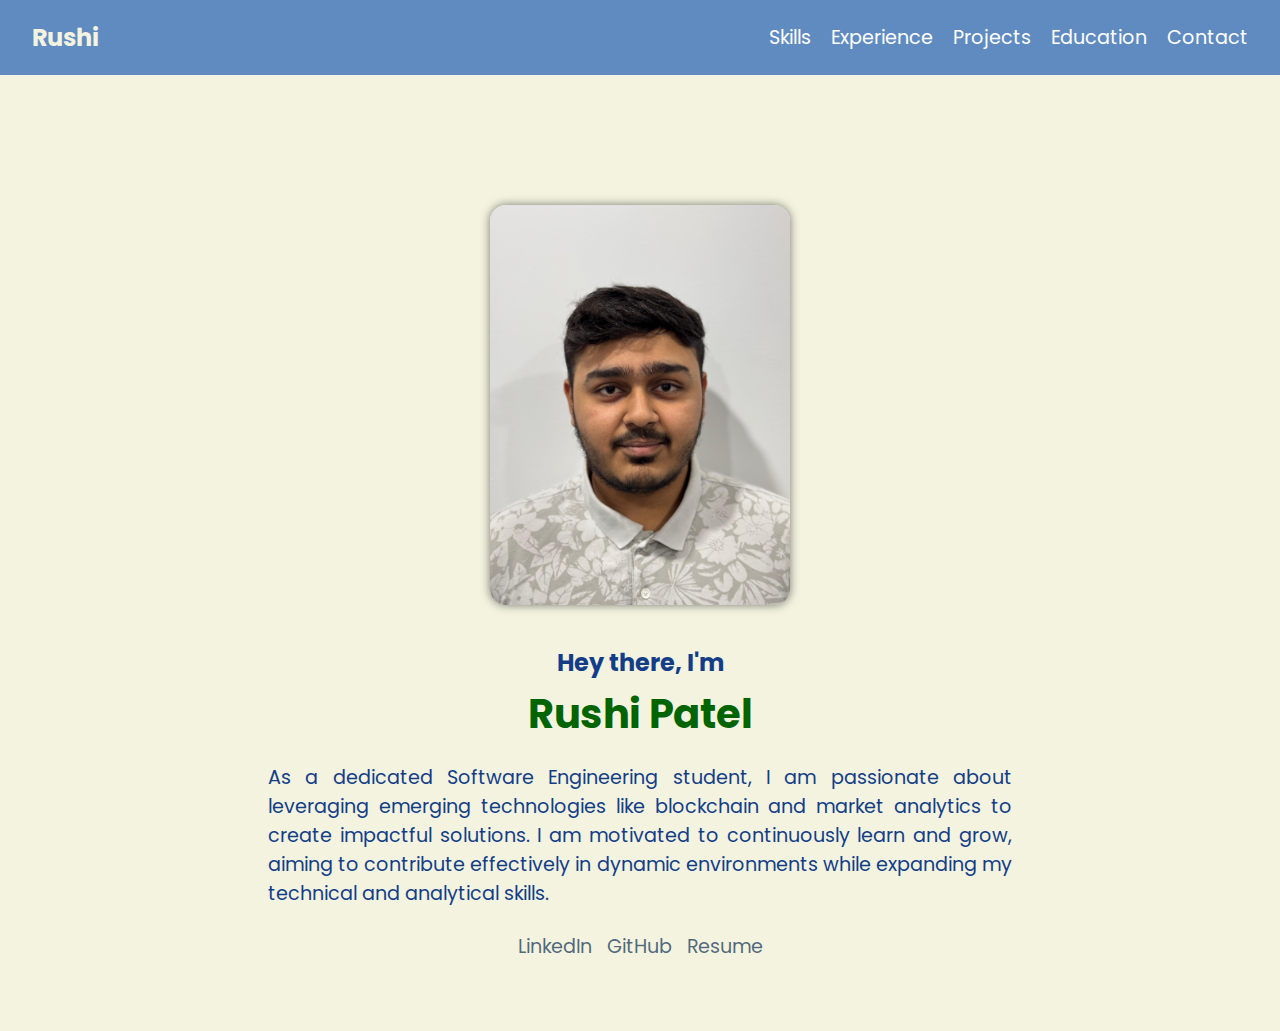
<file: Index.html>
<!DOCTYPE html>
<html lang="en">

<head>
    <meta charset="UTF-8">
    <meta name="viewport" content="width=device-width, initial-scale=1.0">
    <link rel="stylesheet" href="styles.css">
    <script src="script.js"></script>
    <link rel="stylesheet" href="https://cdnjs.cloudflare.com/ajax/libs/font-awesome/6.5.1/css/all.min.css">
    <title>Rushi Patel</title>
    <style>
        .about-info {
            display: flex;
            flex-direction: column;
            align-items: center;
        }
        .about{
            color: #133E87;
            width: 60%;
            text-align: justify;
        }
        .name {
            color: darkgreen;
            font-weight: bolder;
        }
        @media screen and (max-width: 768px) {
            .about{
                width: 85%;
            }
        }
    </style>
</head>

<body>
    <nav class="navbar">
            <a class="navbar-brand" href="Index.html">Rushi</a>
            <div class="navbar-toggle" onclick="toggleMenu()">☰</div>
            <div class="navbar-nav">
                <a href="skills.html" class="nav-link">Skills</a>
                <a href="experience.html" class="nav-link">Experience</a>
                <a href="projects.html" class="nav-link">Projects</a>
                <a href="education.html" class="nav-link">Education</a>
                <a href="contact.html" class="nav-link">Contact</a>
            </div>
    </nav>
    
    <div class="container">
        <img src="image.jpeg" alt="Rushi Patel" class="profile-pic">
        <div class="about-info">
            <h2>Hey there, I'm <h1 class="name">Rushi Patel</h1></h2>
            <p class="about">As a dedicated Software Engineering student, I am passionate about leveraging emerging technologies like blockchain and market analytics to create impactful solutions. I am motivated to continuously learn and grow, aiming to contribute effectively in dynamic environments while expanding my technical and analytical skills.</p>
            <div class="social-links">
                <a href="https://www.linkedin.com/in/rushi-patel-0a93702a8/" class="social-icon" target="_blank">LinkedIn</a>
                <a href="https://github.com/Rushi-1350" class="social-icon" target="_blank">GitHub</a>
                <a href="https://firebasestorage.googleapis.com/v0/b/evdepot-5c9d4.appspot.com/o/Rushi_Patel_Resume.pdf?alt=media&token=43565884-ea32-49b2-ae1c-6e29986f8be9" class="social-icon" target="_blank">Resume</a>
            </div>
        </div>
    </div>
</body>

</html>
</file>
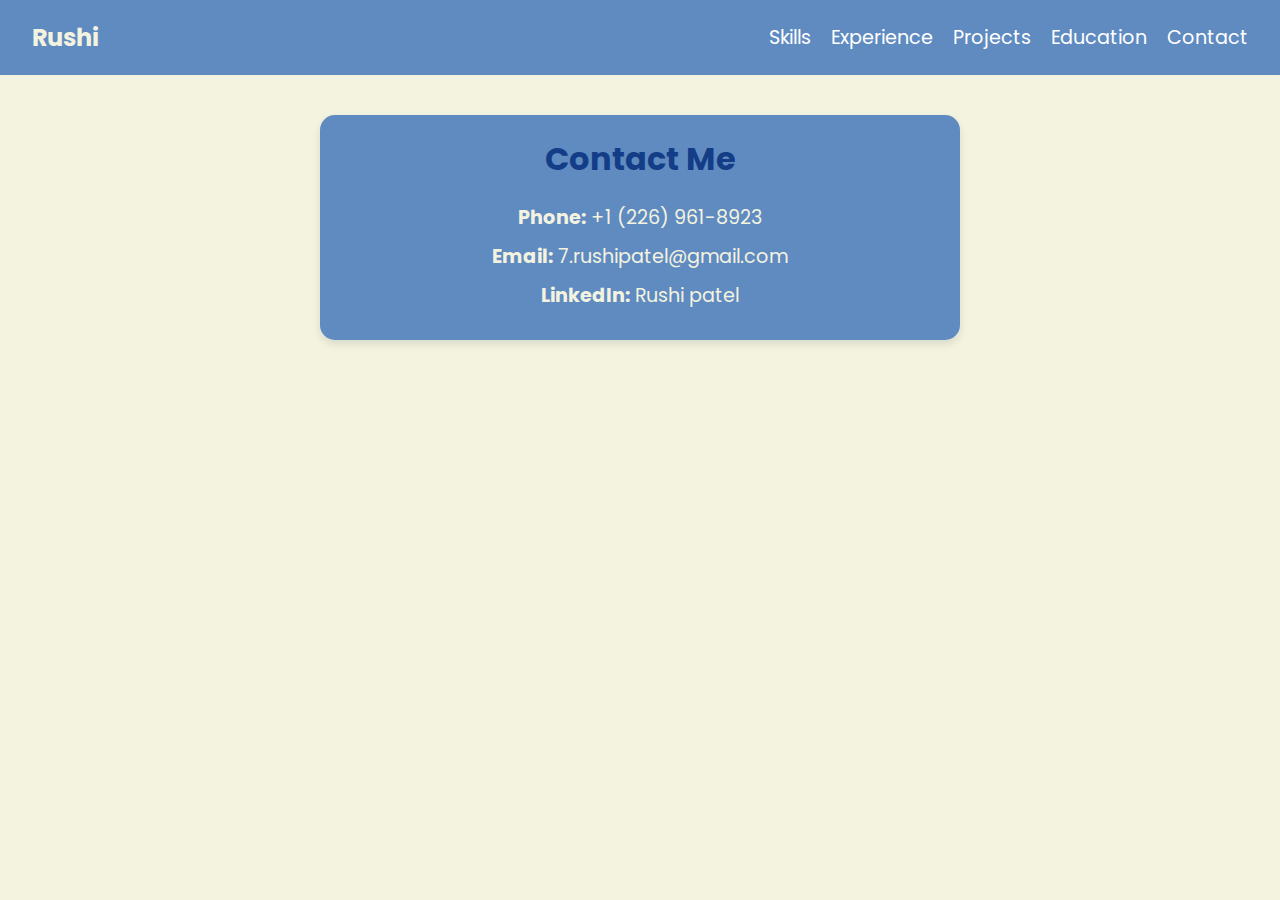
<file: contact.html>
<!DOCTYPE html>
<html lang="en">
<head>
    <meta charset="UTF-8">
    <meta name="viewport" content="width=device-width, initial-scale=1.0">
    <link rel="stylesheet" href="styles.css">
    <script src="script.js"></script>
    <title>Rushi Patel</title>
    <style>
        .contact-container {
            max-width: 600px;
            margin: 40px auto;
            padding: 20px;
            background: #608BC1;
            border-radius: 15px;
            box-shadow: 0 4px 8px rgba(0, 0, 0, 0.1);
            text-align: center;
        }
        .contact-container h2 {
            font-size: 32px;
            color: #133E87;
            margin-bottom: 20px;
            margin-top: 0;
        }
        .contact-details{
            font-size: 1rem;
            color: #F3F3E0;
        }
        .contact-details p {
            margin: 10px 0;
        }
        .contact-details a {
            color: #F3F3E0;
            text-decoration: none;
        }
        .contact-details a:hover {
            color: #133E87;
            text-decoration: underline;
        }
        strong, p {
            color: #F3F3E0;
        }
    </style>
</head>
<body>
    <nav class="navbar">
        <a class="navbar-brand" href="Index.html">Rushi</a>
        <div class="navbar-toggle" onclick="toggleMenu()">☰</div>
        <div class="navbar-nav">
            <a href="skills.html" class="nav-link">Skills</a>
            <a href="experience.html" class="nav-link">Experience</a>
            <a href="projects.html" class="nav-link">Projects</a>
            <a href="education.html" class="nav-link">Education</a>
            <a href="contact.html" class="nav-link">Contact</a>
        </div>
    </nav>

    <div class="contact-container">
        <h2>Contact Me </h2>
        <div class="contact-details">
            <p><strong>Phone:</strong> +1 (226) 961-8923</p>
            <p><strong>Email:</strong> <a href="mailto:7.rushipatel@gmail.com">7.rushipatel@gmail.com</a></p>
            <p><strong>LinkedIn:</strong> <a href="https://www.linkedin.com/in/rushi-patel-0a93702a8/" target="_blank">Rushi patel</a></p>
        </div>
    </div>
</body>
</html>
</file>
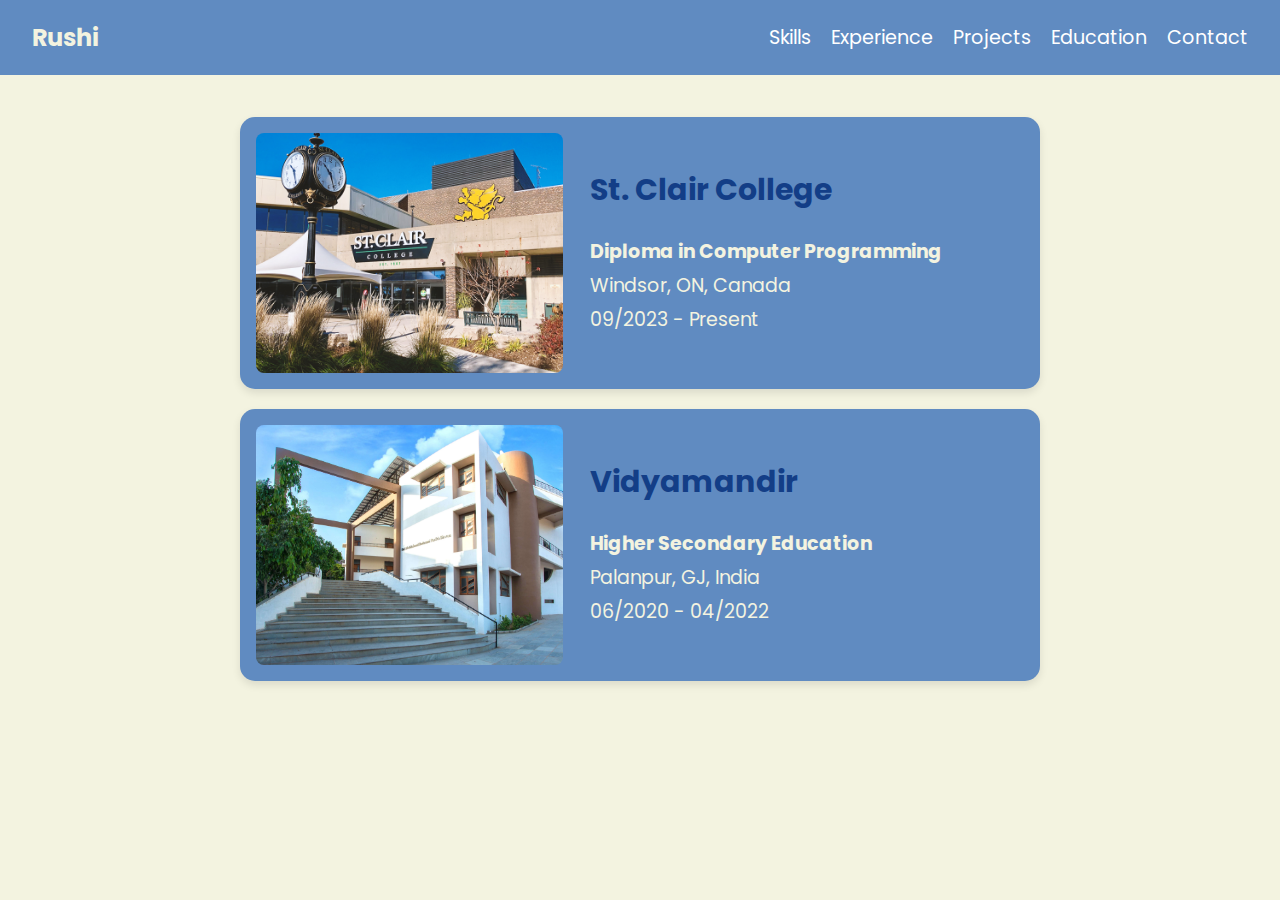
<file: education.html>
<!DOCTYPE html>
<html lang="en">
<head>
    <meta charset="UTF-8">
    <meta name="viewport" content="width=device-width, initial-scale=1.0">
    <link rel="stylesheet" href="styles.css">
    <script src="script.js"></script>
    <title>Rushi Patel</title>
</head>
<body>
    <nav class="navbar">
        <a class="navbar-brand" href="Index.html">Rushi</a>
        <div class="navbar-toggle" onclick="toggleMenu()">☰</div>
        <div class="navbar-nav">
            <a href="skills.html" class="nav-link">Skills</a>
            <a href="experience.html" class="nav-link">Experience</a>
            <a href="projects.html" class="nav-link">Projects</a>
            <a href="education.html" class="nav-link">Education</a>
            <a href="contact.html" class="nav-link">Contact</a>
        </div>
    </nav>

    <div class="education-container">

        <div class="education-bubble">
            <img src="college.jpg" alt="" class="education-image">
            <div class="education-info">
                <h2>St. Clair College</h2>
                <p><strong>Diploma in Computer Programming</strong></p>
                <p>Windsor, ON, Canada</p>
                <p>09/2023 - Present</p>
            </div>
        </div>

        <div class="education-bubble">
            <img src="school.jpg" alt="" class="education-image">
            <div class="education-info">
                <h2>Vidyamandir</h2>
                <p><strong>Higher Secondary Education</strong></p>
                <p>Palanpur, GJ, India</p>
                <p>06/2020 - 04/2022</p>
            </div>
        </div>

    </div>
</body>
</html>
</file>
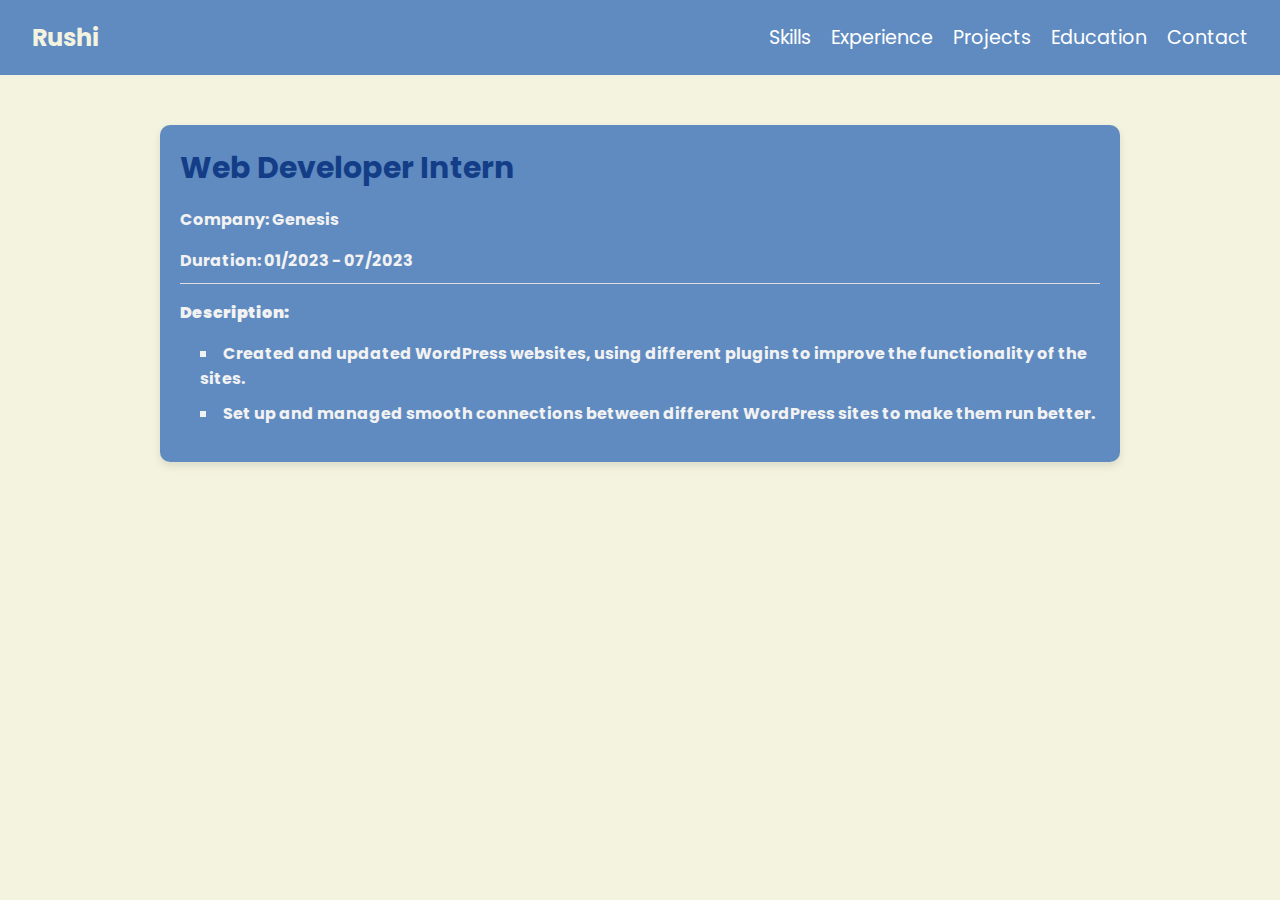
<file: experience.html>
<!DOCTYPE html>
<html lang="en">
<head>
    <meta charset="UTF-8">
    <meta name="viewport" content="width=device-width, initial-scale=1.0">
    <link rel="stylesheet" href="styles.css">
    <script src="script.js"></script>
    <title>Rushi Patel</title>
    <style>
        .experience-bubble h3 {
            font-size: 30px;
            color: #133E87;
            margin-bottom: 10px;
            margin-top: 0;
        }
        .experience-bubble p {
            font-size: 1rem;
            color: #f2f2f2;
            margin-bottom: 5px;
        }
        .experience-bubble ul {
            list-style: inside square;
            padding-left: 20px;
        }
        .experience-bubble li {
            font-size: 1rem;
            color: #f2f2f2;
            margin-bottom: 10px;
        }
    </style>
</head>
<body>
    <nav class="navbar">
        <a class="navbar-brand" href="Index.html">Rushi</a>
        <div class="navbar-toggle" onclick="toggleMenu()">☰</div>
        <div class="navbar-nav">
            <a href="skills.html" class="nav-link">Skills</a>
            <a href="experience.html" class="nav-link">Experience</a>
            <a href="projects.html" class="nav-link">Projects</a>
            <a href="education.html" class="nav-link">Education</a>
            <a href="contact.html" class="nav-link">Contact</a>
        </div>
    </nav>

    <div class="experience-container">
        <div class="experience-bubble">
            <h3>Web Developer Intern</h3>
            <p><strong>Company: Genesis</strong></p>
            <p><strong>Duration: 01/2023 - 07/2023</p>
            <hr>
            <p><strong>Description: </strong></p>
            <ul>
                <li>Created and updated WordPress websites, using different plugins to improve the functionality of the sites.</li>
                <li>Set up and managed smooth connections between different WordPress sites to make them run better.</li>
            </ul>
        </div>
    </div>
</body>
</html>
</file>
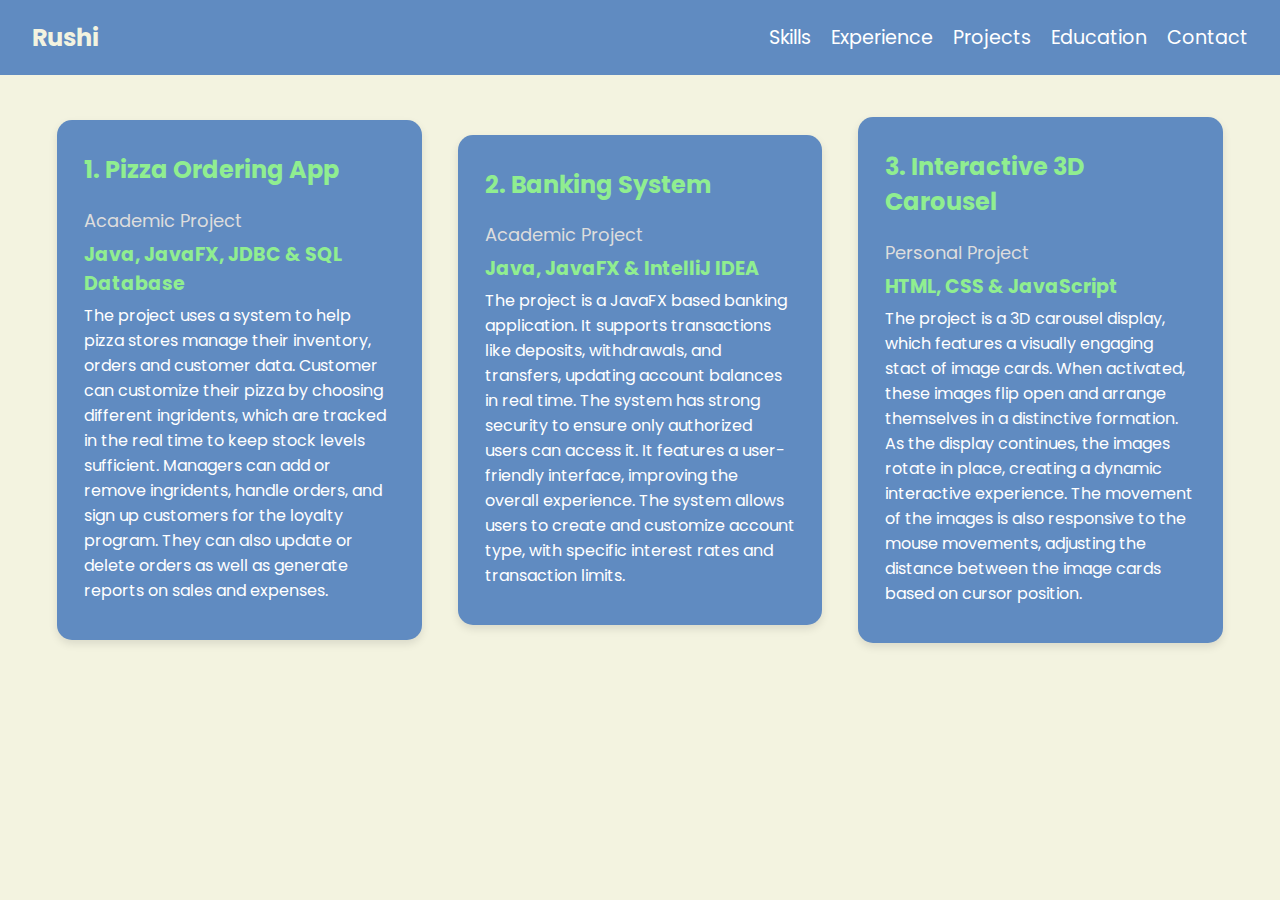
<file: projects.html>
<!DOCTYPE html>
<html lang="en">

<head>
    <meta charset="UTF-8">
    <meta name="viewport" content="width=device-width, initial-scale=1.0">
    <link rel="stylesheet" href="styles.css">
    <script src="script.js"></script>
    <title>Rushi Patel</title>
    <style>
        p {
            margin: 5px 0;
            font-size: 1em;
            color: #fff;
        }
    </style>
</head>

<body>
    <nav class="navbar">
        <a class="navbar-brand" href="Index.html">Rushi</a>
        <div class="navbar-toggle" onclick="toggleMenu()">☰</div>
        <div class="navbar-nav">
            <a href="skills.html" class="nav-link">Skills</a>
            <a href="experience.html" class="nav-link">Experience</a>
            <a href="projects.html" class="nav-link">Projects</a>
            <a href="education.html" class="nav-link">Education</a>
            <a href="contact.html" class="nav-link">Contact</a>
        </div>
    </nav>

    <div class="project-container">

        <div class="project-bubble">
            <div class="project-info">
                <h2>1. Pizza Ordering App</h2>
                <div class="project-category">Academic Project</div>
                <p"><strong>Java, JavaFX, JDBC & SQL Database</strong></p>
                <p>The project uses a system to help pizza stores manage their inventory, orders and customer data. Customer can customize their pizza by choosing different ingridents, which are tracked in the real time to keep stock levels sufficient. Managers can add or remove ingridents, handle orders, and sign up customers for the loyalty program. They can also update or delete orders as well as generate reports on sales and expenses.</p>
            </div>
        </div>
        
        <div class="project-bubble">
            <div class="project-info">
                <h2>2. Banking System</h2>
                <div class="project-category">Academic Project</div>
                <p><strong>Java, JavaFX & IntelliJ IDEA</strong></p>
                <p>The project is a JavaFX based banking application. It supports transactions like deposits, withdrawals, and transfers, updating account balances in real time. The system has strong security to ensure only authorized users can access it. It features a user-friendly interface, improving the overall experience. The system allows users to create and customize account type, with specific interest rates and transaction limits.</p>
            </div>
        </div>

        <div class="project-bubble">
            <div class="project-info">
                <h2>3. Interactive 3D Carousel</h2>
                <div class="project-category">Personal Project</div>
                <p><strong>HTML, CSS & JavaScript</strong></p>
                <p>The project is a 3D carousel display, which features a visually engaging stact of image cards. When activated, these images flip open and arrange themselves in a distinctive formation. As the display continues, the images rotate in place, creating a dynamic interactive experience. The movement of the images is also responsive to the mouse movements, adjusting the distance between the image cards based on cursor position.</p>
            </div>
        </div>

    </div>
</body>

</html>
</file>
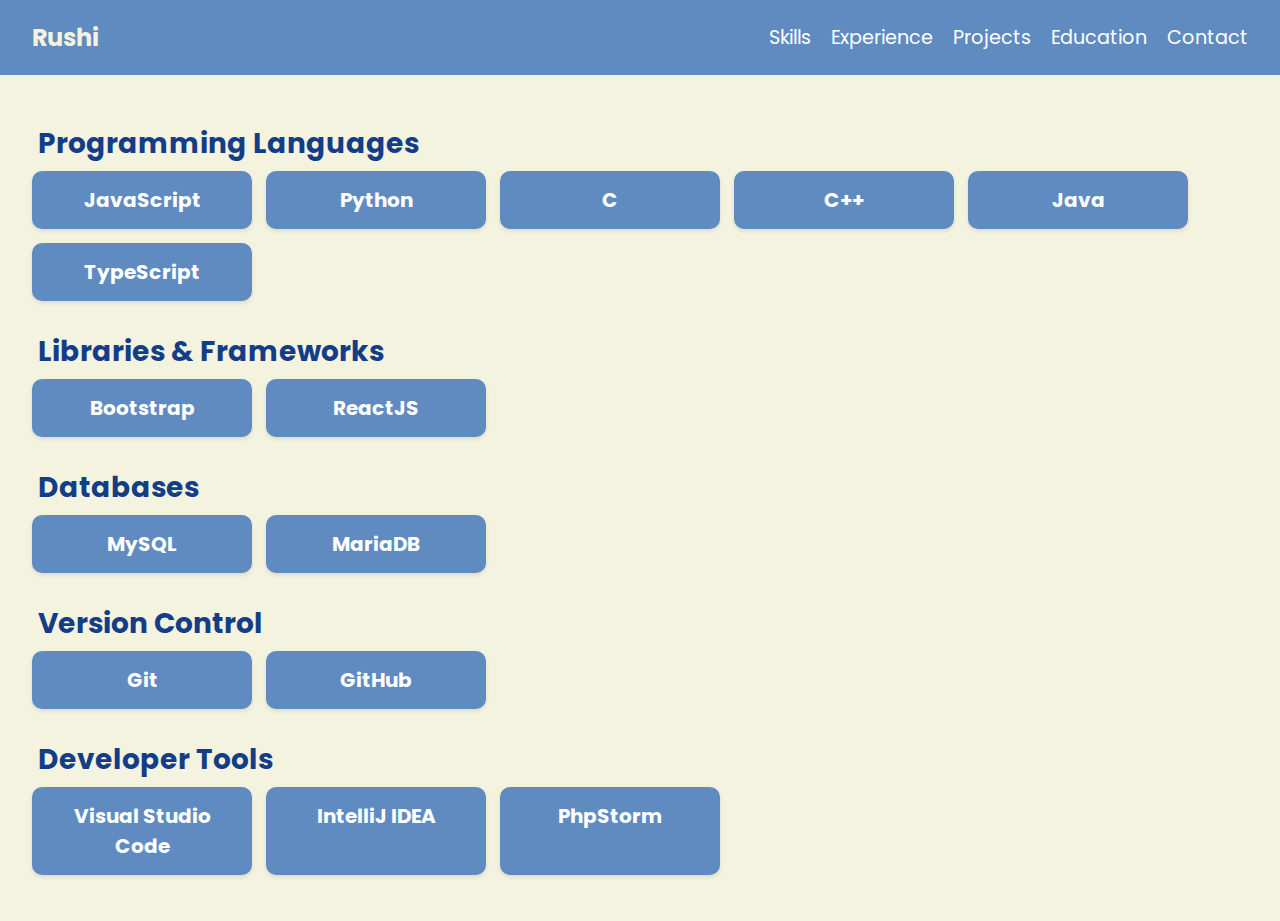
<file: skills.html>
<!DOCTYPE html>
<html lang="en">
<head>
    <meta charset="UTF-8">
    <meta name="viewport" content="width=device-width, initial-scale=1.0">
    <link rel="stylesheet" href="styles.css">
    <script src="script.js"></script>
    <title>Rushi Patel</title>
    <style>
        h2 {
            font-size: 24px;
            color: #133E87;
        }
    </style>
</head>
<body>
    <nav class="navbar">
        <a class="navbar-brand" href="Index.html">Rushi</a>
        <div class="navbar-toggle" onclick="toggleMenu()">☰</div>
        <div class="navbar-nav">
            <a href="skills.html" class="nav-link">Skills</a>
            <a href="experience.html" class="nav-link">Experience</a>
            <a href="projects.html" class="nav-link">Projects</a>
            <a href="education.html" class="nav-link">Education</a>
            <a href="contact.html" class="nav-link">Contact</a>
        </div>
    </nav>

    <div class="skills-container">
        <section class="skills-section">
            <h2>Programming Languages</h2>
            <div class="skills-grid">
                <div class="skill">JavaScript</div>
                <div class="skill">Python</div>
                <div class="skill">C</div>
                <div class="skill">C++</div>
                <div class="skill">Java</div>
                <div class="skill">TypeScript</div>
            </div>
        </section>
        <section class="skills-section">
            <h2>Libraries & Frameworks</h2>
            <div class="skills-grid">
                <div class="skill">Bootstrap</div>
                <div class="skill">ReactJS</div>
            </div>
        </section>
        <section class="skills-section">
            <h2>Databases</h2>
            <div class="skills-grid">
                <div class="skill">MySQL</div>
                <div class="skill">MariaDB</div>
            </div>
        </section>
        <section class="skills-section">
            <h2>Version Control</h2>  
            <div class="skills-grid">
                <div class="skill">Git</div>
                <div class="skill">GitHub</div>    
            </div>
        </section>
        <section class="skills-section">
            <h2>Developer Tools</h2>
            <div class="skills-grid">
                <div class="skill">Visual Studio Code</div>
                <div class="skill">IntelliJ IDEA</div>
                <div class="skill">PhpStorm</div>
            </div>
        </section>
    </div>
</body>
</html>
</file>
<file: styles.css>
@import url('https://fonts.googleapis.com/css2?family=Poppins&display=swap');

/* Source: MDN refrence as well as used firebase to store my resume so that the client can directly view in new tab. */
body {
    margin: 0;
    padding: 0;
    background-color: #F3F3E0;
    color: #133E87;
    font-family: "Poppins", sans-serif;
    font-weight: 400;
    font-style: normal;
}

.navbar {
    position: sticky;
    top: 0;
    left: 0;
    width: 100%;
    background-color: #608BC1;
    display: flex;
    justify-content: space-between;
    align-items: center;
    padding: 20px 32px;
    box-sizing: border-box;
    z-index: 1;
}
.navbar-brand {
    font-size: 1.5em;
    font-weight: bold;
    color: #F3F3E0;
    text-decoration: none;
}
.navbar-brand:hover {
    color: #133E87;
    text-decoration: underline;
}
.navbar-nav {
    list-style: none;
    display: flex;
    gap: 20px;
    margin: 0;
    padding: 0;
}

.nav-link {
    color: #fff;
    text-decoration: none;  
    font-size: 1.2em;
}
.nav-link:hover {
    color: #133E87;
    text-decoration: underline;
}

.container {
    max-width: 100%;
    padding: 70px 20px;
    display: flex;
    flex-direction: column;
    align-items: center;
    justify-content: center;
    margin-top: 60px;
}

.profile-pic {
    width: 300px;
    height: auto;
    border-radius: 16px;
    box-shadow: 0 0 10px rgba(0, 0, 0, 0.5);
    margin-bottom: 20px;
    transition: transform 0.5s ease-in-out;;
}
.profile-pic:hover {
    transform: scale(1.05);
}

h1 {
    font-size: 2.5em;
    margin: 0em 0;
}

.about-info h2 {
    margin-bottom: 4px;
}

p {
    font-size: 1.2em;
    color: #ccc;
}



.social-links {
    display: flex;
    gap: 15px;
    margin-top: 5px;
}
.social-icon {
    color: #123456bb;
    text-decoration: none;
    font-size: 1.2em;
}
.social-icon:hover {
    color: #133E87;
    text-decoration: underline;
}

.navbar-toggle {
    display: none;
    font-size: 1.5em;
    color: #fff;
    cursor: pointer;
}

@media screen and (max-width: 768px) {
    .navbar-toggle {
        display: block;
    }

    .navbar-nav {
        display: none;
        background-color: #608BC1;
        flex-direction: column;
        position: absolute;
        top: 50px;
        right: 0;
        width: 100%;
        padding: 10px;
    }

    .navbar-nav.active {
        display: flex;
        align-items: center;
    }
}



/* css for education page */

.education-container {
    display: flex;
    flex-direction: column;
    width: 100%;
    flex-wrap: wrap;
    align-items: center;
    justify-content: space-around;
    padding: 32px 0;
}

.education-bubble {
    background-color: #608BC1;
    border-radius: 15px;
    box-shadow: 0 4px 8px rgba(0, 0, 0, 0.1);
    margin: 10px;
    overflow: hidden;
    display: flex;
    align-items: center;
    padding: 16px;
    gap: 12px;
    width: 60%;
}

.education-image {
    width: 40%;
    object-fit: cover;
    height: 240px;
    border-radius: 8px;
}

.education-info {
    padding: 15px;
    text-align: left;
}

.education-info h2 {
    font-size: 30px;
    margin-top: 0;
    color: #133E87;
}

.education-info p {
    margin: 5px 0;
    font-size: 19px;
    color: #F3F3E0;

}

@media (max-width: 768px) {
    .education-bubble {
        width: 100%;
    }
}


/* css for skills page */

.skills-container {
    display: flex;
    max-width: 100%;
    margin: 0 auto;
    padding: 32px;
    flex-direction: column;
}

.skills-section h2{
    font-size: 28px;
    margin: 6px;
}

.skills-section {
    margin-bottom: 4px;
    font-size: 24px;
    color: #333;
    padding: 10px 0;
}

.skills-grid {
    max-width: fit-content;
    display: flex;
    flex-wrap: wrap;
    gap: 14px;
}

.skill {
    background-color: #608BC1;
    border-radius: 10px;
    padding: 14px 20px;
    box-shadow: 0 2px 4px rgba(0, 0, 0, 0.1);
    text-align: center;
    min-width: 180px;
    max-width: 180px;
    color: #fff;
    font-size: 20px;
    font-weight: bold;
}


/* css for experience page */

.experience-container {
    max-width: 1000px;
    margin: 20px auto;
    padding: 10px;
}

.experience-bubble {
    margin: 20px;
    background-color: #608BC1;
    border-radius: 10px;
    box-shadow: 0 4px 8px rgba(0, 0, 0, 0.1);
    padding: 20px;
}

hr {
    border: none;
    height: 1px;
    background-color: #ddd;
    margin: 10px 0;
}

@media (max-width: 768px){
    .experience-bubble {
        padding: 15px;
    }
}


/* css for projects page*/

.project-container {
    display: flex;
    align-items: center;
    flex-wrap: wrap;
    justify-content: center;
    padding: 32px;
    gap: 16px;
}

.project-bubble {
    background-color: #608BC1;
    border-radius: 15px;
    color: #fff;
    box-shadow: 0 4px 8px rgba(0, 0, 0, 0.1);
    margin: 10px;
    overflow: hidden;
    display: flex;
    align-items: center;
    padding: 12px;
    gap: 12px;
    width: 28%;
    height: 50%;
    min-width: 300px;
}

.project-info {
    padding: 15px;
    color: #fff;
    text-align: left;
}

.project-info h2 {
    margin-top: 0;
    color: lightgreen;
}

.project-info strong {
    color: lightgreen;
    font-size: 19px;
}

.project-info  {
    margin-top: 0;
    color: #fff ;
    margin: 5px 0;
    font-size: 1em;
    color: #555;
}

.project-info .project-category {
    font-size: 18px;
    color: #ddd;
    margin-bottom: 6px;
}

@media (max-width: 768px) {
    .project-bubble {

        width: 100%;
    }
}
</file>
